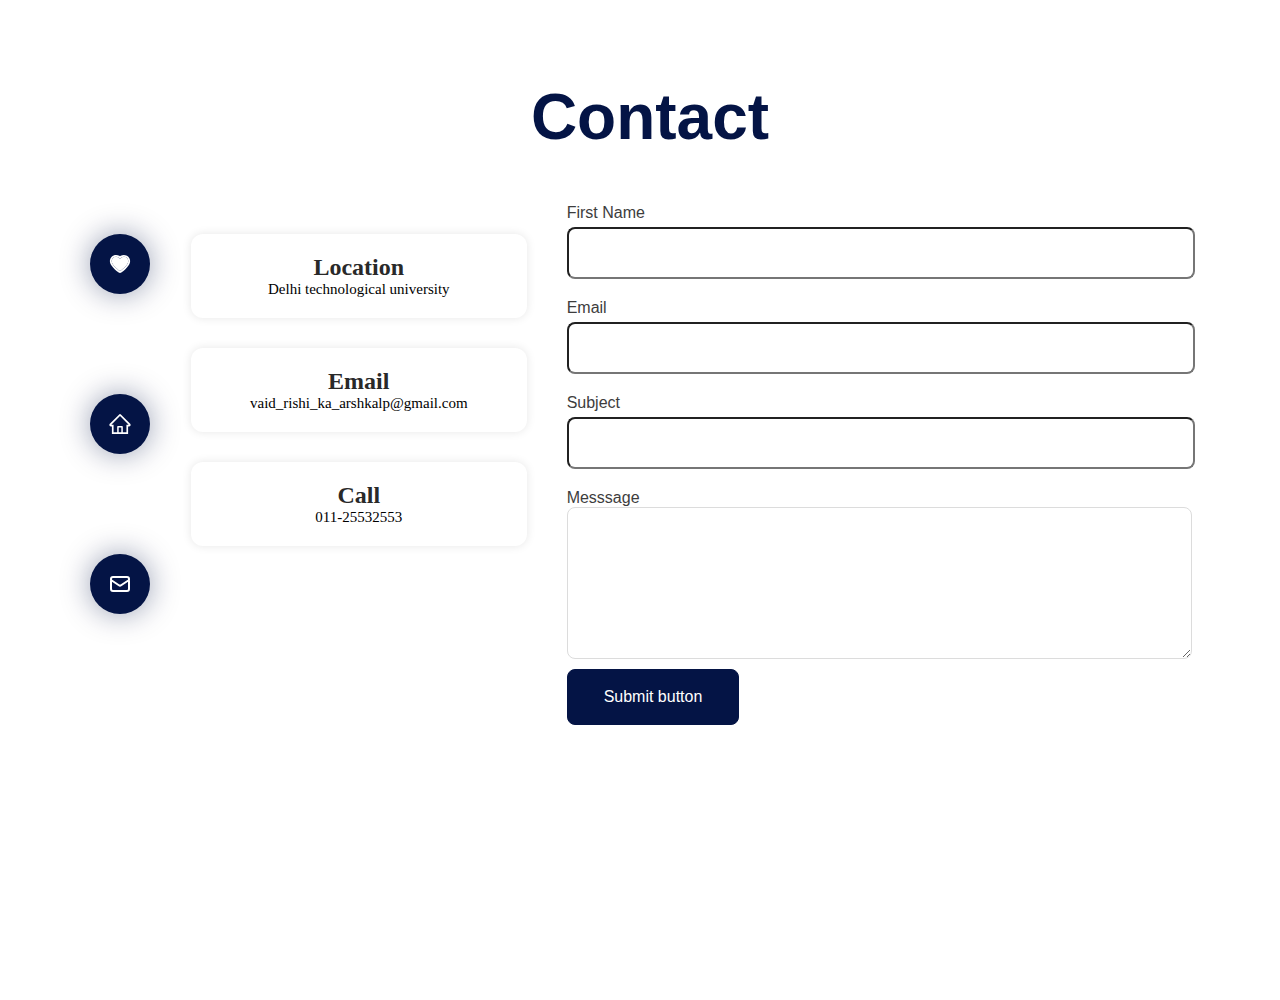
<file: contact_us/index.html>
<!DOCTYPE html>
<html lang="en">
<head>
    <meta charset="UTF-8">
    <meta http-equiv="X-UA-Compatible" content="IE=edge">
    <meta name="viewport" content="width=device-width, initial-scale=1.0">
    <title>Contact form</title>
    <link rel="stylesheet" href="./style.css">
</head>
<body>
    <section class="contact_us">
        <div class="heading">
            <h1>Contact</h1>
            <div class="underline">
                <div class="underline_main"></div>
            </div>
        </div>
        <div class="body">
            <div class="icons">
                <div class="icon">
                    <svg stroke="currentColor" fill="currentColor" stroke-width="0" viewBox="0 0 1024 1024" height="1em" width="1em" xmlns="http://www.w3.org/2000/svg"><path d="M923 283.6a260.04 260.04 0 0 0-56.9-82.8 264.4 264.4 0 0 0-84-55.5A265.34 265.34 0 0 0 679.7 125c-49.3 0-97.4 13.5-139.2 39-10 6.1-19.5 12.8-28.5 20.1-9-7.3-18.5-14-28.5-20.1-41.8-25.5-89.9-39-139.2-39-35.5 0-69.9 6.8-102.4 20.3-31.4 13-59.7 31.7-84 55.5a258.44 258.44 0 0 0-56.9 82.8c-13.9 32.3-21 66.6-21 101.9 0 33.3 6.8 68 20.3 103.3 11.3 29.5 27.5 60.1 48.2 91 32.8 48.9 77.9 99.9 133.9 151.6 92.8 85.7 184.7 144.9 188.6 147.3l23.7 15.2c10.5 6.7 24 6.7 34.5 0l23.7-15.2c3.9-2.5 95.7-61.6 188.6-147.3 56-51.7 101.1-102.7 133.9-151.6 20.7-30.9 37-61.5 48.2-91 13.5-35.3 20.3-70 20.3-103.3.1-35.3-7-69.6-20.9-101.9zM512 814.8S156 586.7 156 385.5C156 283.6 240.3 201 344.3 201c73.1 0 136.5 40.8 167.7 100.4C543.2 241.8 606.6 201 679.7 201c104 0 188.3 82.6 188.3 184.5 0 201.2-356 429.3-356 429.3z"></path><path d="M679.7 201c-73.1 0-136.5 40.8-167.7 100.4C480.8 241.8 417.4 201 344.3 201c-104 0-188.3 82.6-188.3 184.5 0 201.2 356 429.3 356 429.3s356-228.1 356-429.3C868 283.6 783.7 201 679.7 201z"></path></svg>
                </div>

                <div class="icon">
                    <svg stroke="currentColor" fill="currentColor" stroke-width="0" viewBox="0 0 1024 1024" height="1em" width="1em" xmlns="http://www.w3.org/2000/svg"><path d="M946.5 505L560.1 118.8l-25.9-25.9a31.5 31.5 0 0 0-44.4 0L77.5 505a63.9 63.9 0 0 0-18.8 46c.4 35.2 29.7 63.3 64.9 63.3h42.5V940h691.8V614.3h43.4c17.1 0 33.2-6.7 45.3-18.8a63.6 63.6 0 0 0 18.7-45.3c0-17-6.7-33.1-18.8-45.2zM568 868H456V664h112v204zm217.9-325.7V868H632V640c0-22.1-17.9-40-40-40H432c-22.1 0-40 17.9-40 40v228H238.1V542.3h-96l370-369.7 23.1 23.1L882 542.3h-96.1z"></path></svg>
                </div>

                <div class="icon">
                    <svg stroke="currentColor" fill="none" stroke-width="0" viewBox="0 0 24 24" height="1em" width="1em" xmlns="http://www.w3.org/2000/svg"><path stroke-linecap="round" stroke-linejoin="round" stroke-width="2" d="M3 8l7.89 5.26a2 2 0 002.22 0L21 8M5 19h14a2 2 0 002-2V7a2 2 0 00-2-2H5a2 2 0 00-2 2v10a2 2 0 002 2z"></path></svg>
                </div>
            </div>
            <div class="contact_info">
                <div class="tile">
                    <h6 class="title">Location</h6>
                    <p class="sub_title">Delhi technological university</p>
                </div>
                <div class="tile">
                    <h6 class="title">Email</h6>
                    <p class="sub_title">vaid_rishi_ka_arshkalp@gmail.com</p>
                </div>
                <div class="tile">
                    <h6 class="title">Call</h6>
                    <p class="sub_title">011-25532553</p>
                </div>
            </div>
            <div class="contact_form">
                <form>
                    <div class="form-control w-50">
                        <label for="name">First Name</label>
                        <input type="text" name="name" required />
                    </div>
                    <div class="form-control w-50">
                        <label for="email">Email</label>
                        <input type="email" name="email" required />
                    </div>
                    <div class="form-control w-100">
                        <label for="subject">Subject</label>
                        <input type="text" name="subject" required />
                    </div>
                    <div class="form-control w-100">
                        <label for="message">Messsage</label>
                        <textarea name="message" rows="10"></textarea>
                    </div>
                    <button class="submit_form">Submit button</button>
                </form>
            </div>
        </div>
    </section>
</body>
</html>
</file>
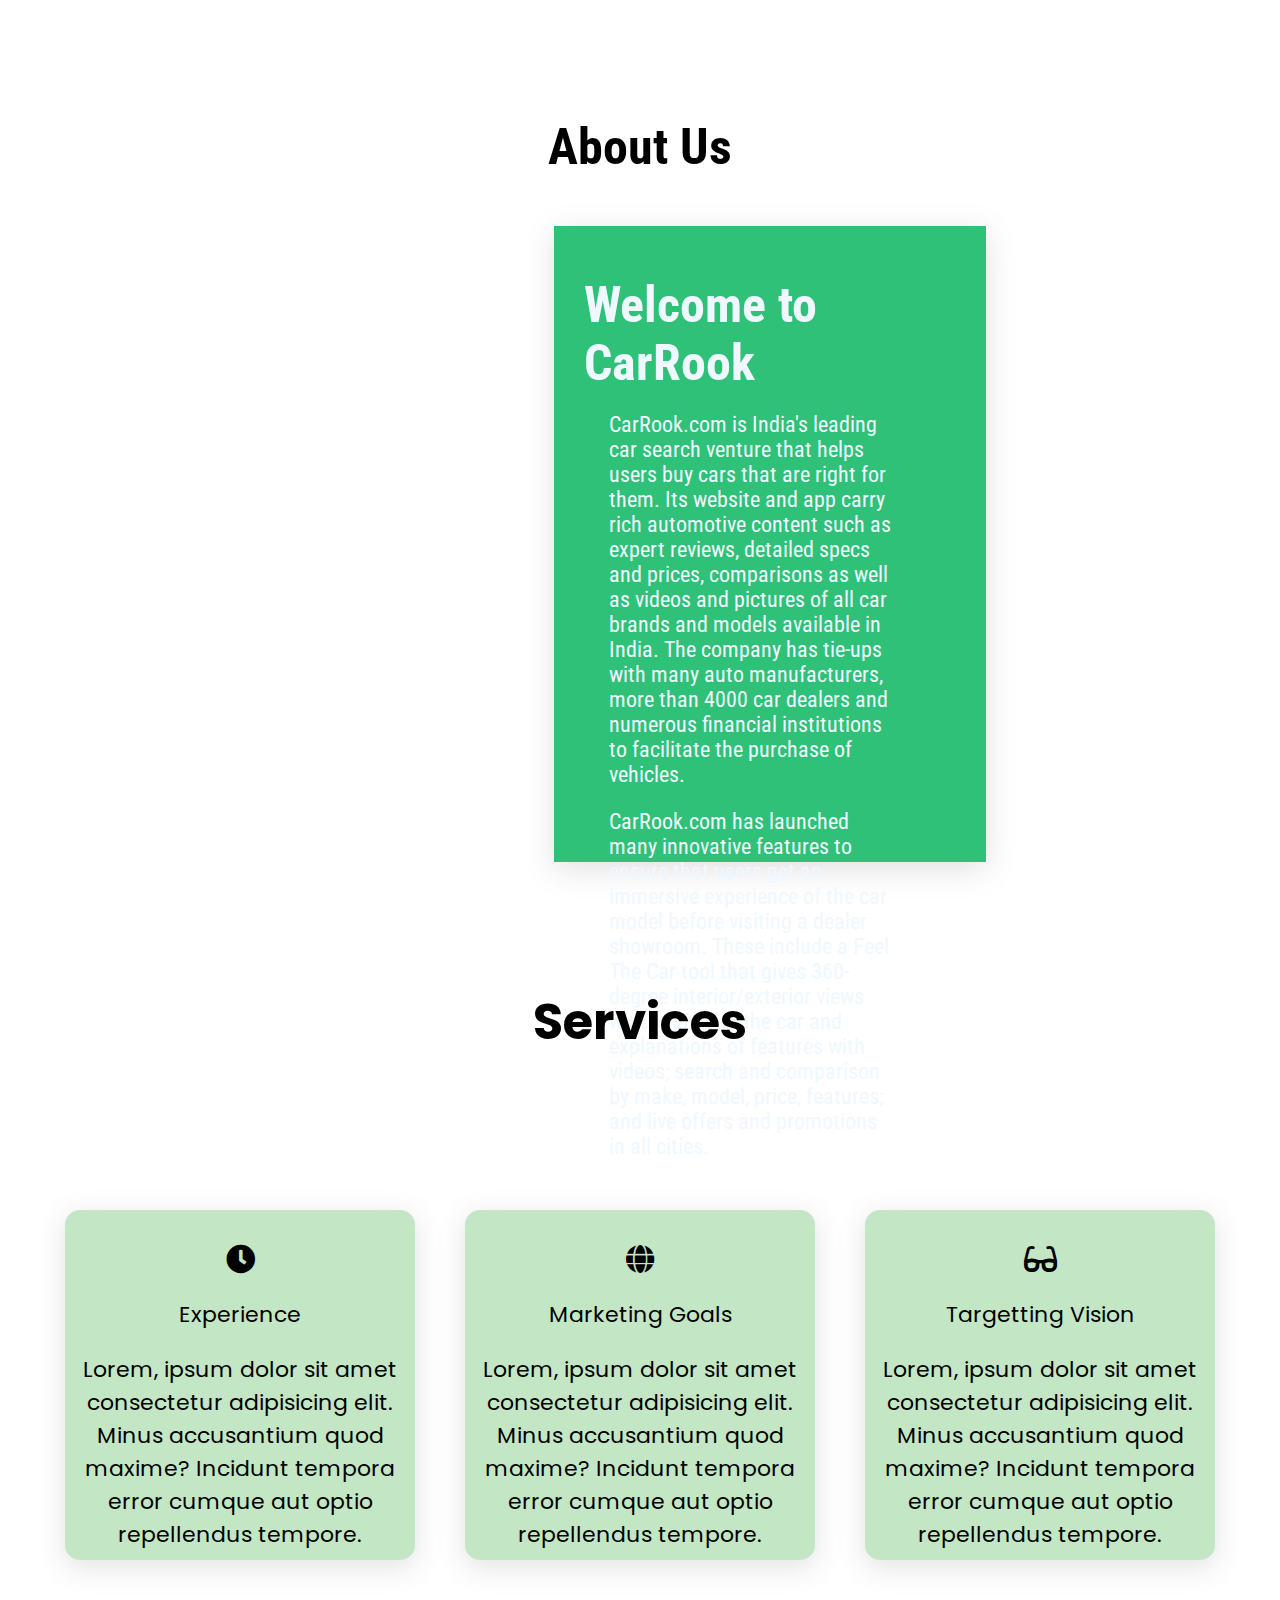
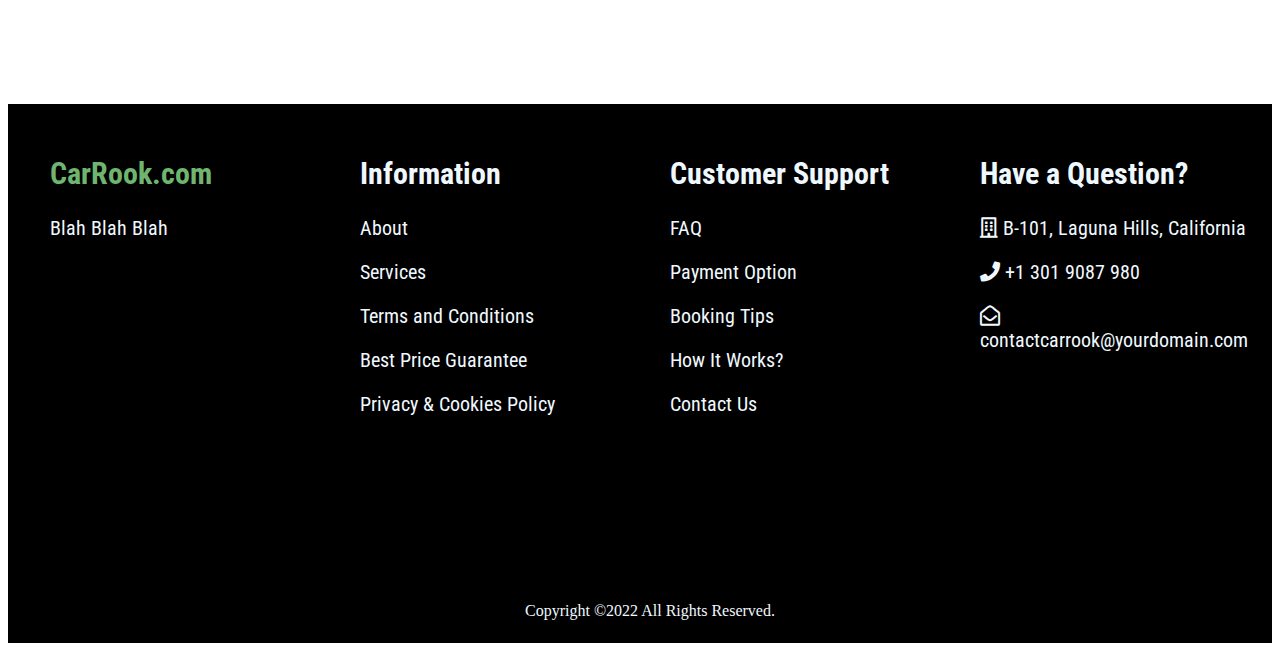
<file: Goal Diggers/index.html>
<!DOCTYPE html>
<html lang="en">
<head>
    <meta charset="UTF-8">
    <meta http-equiv="X-UA-Compatible" content="IE=edge">
    <meta name="viewport" content="width=device-width, initial-scale=1.0">
    <title>TASK 1</title>
    <link rel="preconnect" href="https://fonts.googleapis.com">
    <link rel="preconnect" href="https://fonts.gstatic.com" crossorigin>
    <link href="https://fonts.googleapis.com/css2?family=Roboto+Condensed:wght@300&display=swap" rel="stylesheet">
    <link href="https://fonts.googleapis.com/css2?family=Lobster&family=Poppins&family=Roboto+Condensed:wght@300&display=swap" rel="stylesheet">
    <link href="https://cdnjs.cloudflare.com/ajax/libs/font-awesome/5.13.0/css/all.min.css" rel="stylesheet">
    <link rel="stylesheet" href="https://cdnjs.cloudflare.com/ajax/libs/font-awesome/4.7.0/css/font-awesome.min.css">
    <link rel="stylesheet" href="../Goal Diggers/styles.css">
    
</head>
<body>
    <section class="about" id="about">
        <header>
            <p><b>About Us</b></p>
        </header>
        
        <div class="about_container">
            <div class="about_img"></div>
            <div class="about_text">
                <div class="about_card">
                    <h3>Welcome to CarRook</h3>
                    <p>
                        CarRook.com is India's leading car search venture that helps users buy cars that are right for them. Its website and app carry rich automotive content such as expert reviews, detailed specs and prices, comparisons as well as videos and pictures of all car brands and models available in India. The company has tie-ups with many auto manufacturers, more than 4000 car dealers and numerous financial institutions to facilitate the purchase of vehicles.
                    </p>
                    <p>
                        CarRook.com has launched many innovative features to ensure that users get an immersive experience of the car model before visiting a dealer showroom. These include a Feel The Car tool that gives 360-degree interior/exterior views with sounds of the car and explanations of features with videos; search and comparison by make, model, price, features; and live offers and promotions in all cities.
                    </p>
                </div>
            </div>
        </div>
    </section>

    <br><br>

    <div class="scontainer">
        <p class="Services"><b>Services</b></p>
        <div class="box">
            <div class="baby1">
                <br>
                <span><i class="fas fa-clock fa-lg"></i></span>
                <p class"experience">Experience</p>
                <p class"experience_content">Lorem, ipsum dolor sit amet consectetur adipisicing elit. Minus accusantium quod maxime? Incidunt tempora error cumque aut optio repellendus tempore.</p>

            </div>
            <div class="baby2">
                <br>
                <span><i class="fas fa-globe fa-lg"></i></span>
                <p class"goals">Marketing Goals</p>
                <p class"goal_content">Lorem, ipsum dolor sit amet consectetur adipisicing elit. Minus accusantium quod maxime? Incidunt tempora error cumque aut optio repellendus tempore.</p>
            </div>
            <div class="baby3">
                <br>
                <span><i class="fas fa-glasses fa-lg"></i></span>
                <p class"vision">Targetting Vision</p>
                <p class"vision_content">Lorem, ipsum dolor sit amet consectetur adipisicing elit. Minus accusantium quod maxime? Incidunt tempora error cumque aut optio repellendus tempore.</p>
            </div>
        </div>
    </div>

    <div class="fcontainer">
        <div class="flex">
        <div class="items-1">
            <h2 class="CarRook">CarRook.com</h2>
            <p>Blah Blah Blah</p>
        </div>
        <div class="items-2">
            <h2>Information</h2>
            <p>About</p>
            <p>Services</p>
            <p>Terms and Conditions</p>
            <p>Best Price Guarantee</p>
            <p>Privacy & Cookies Policy</p>
        </div>
        <div class="items-3">
            <h2>Customer Support</h2>
            <p>FAQ</p>
            <p>Payment Option</p>
            <p>Booking Tips</p>
            <p>How It Works?</p>
            <p>Contact Us</p>
        </div>
        <div class="items-4">
            <h2>Have a Question?</h2>
            <p><span class="far fa-building"></span> B-101, Laguna Hills, California</p>
            <p><span class="fas fa-phone"></span> +1 301 9087 980</p>
            <p><span class="far fa-envelope-open"></span> contactcarrook@yourdomain.com</p>
        </div>
        </div>
        <div>
            <p class="footer">Copyright ©2022 All Rights Reserved.</p>
        </div>
    </div>
    
</body>
</html>
</file>
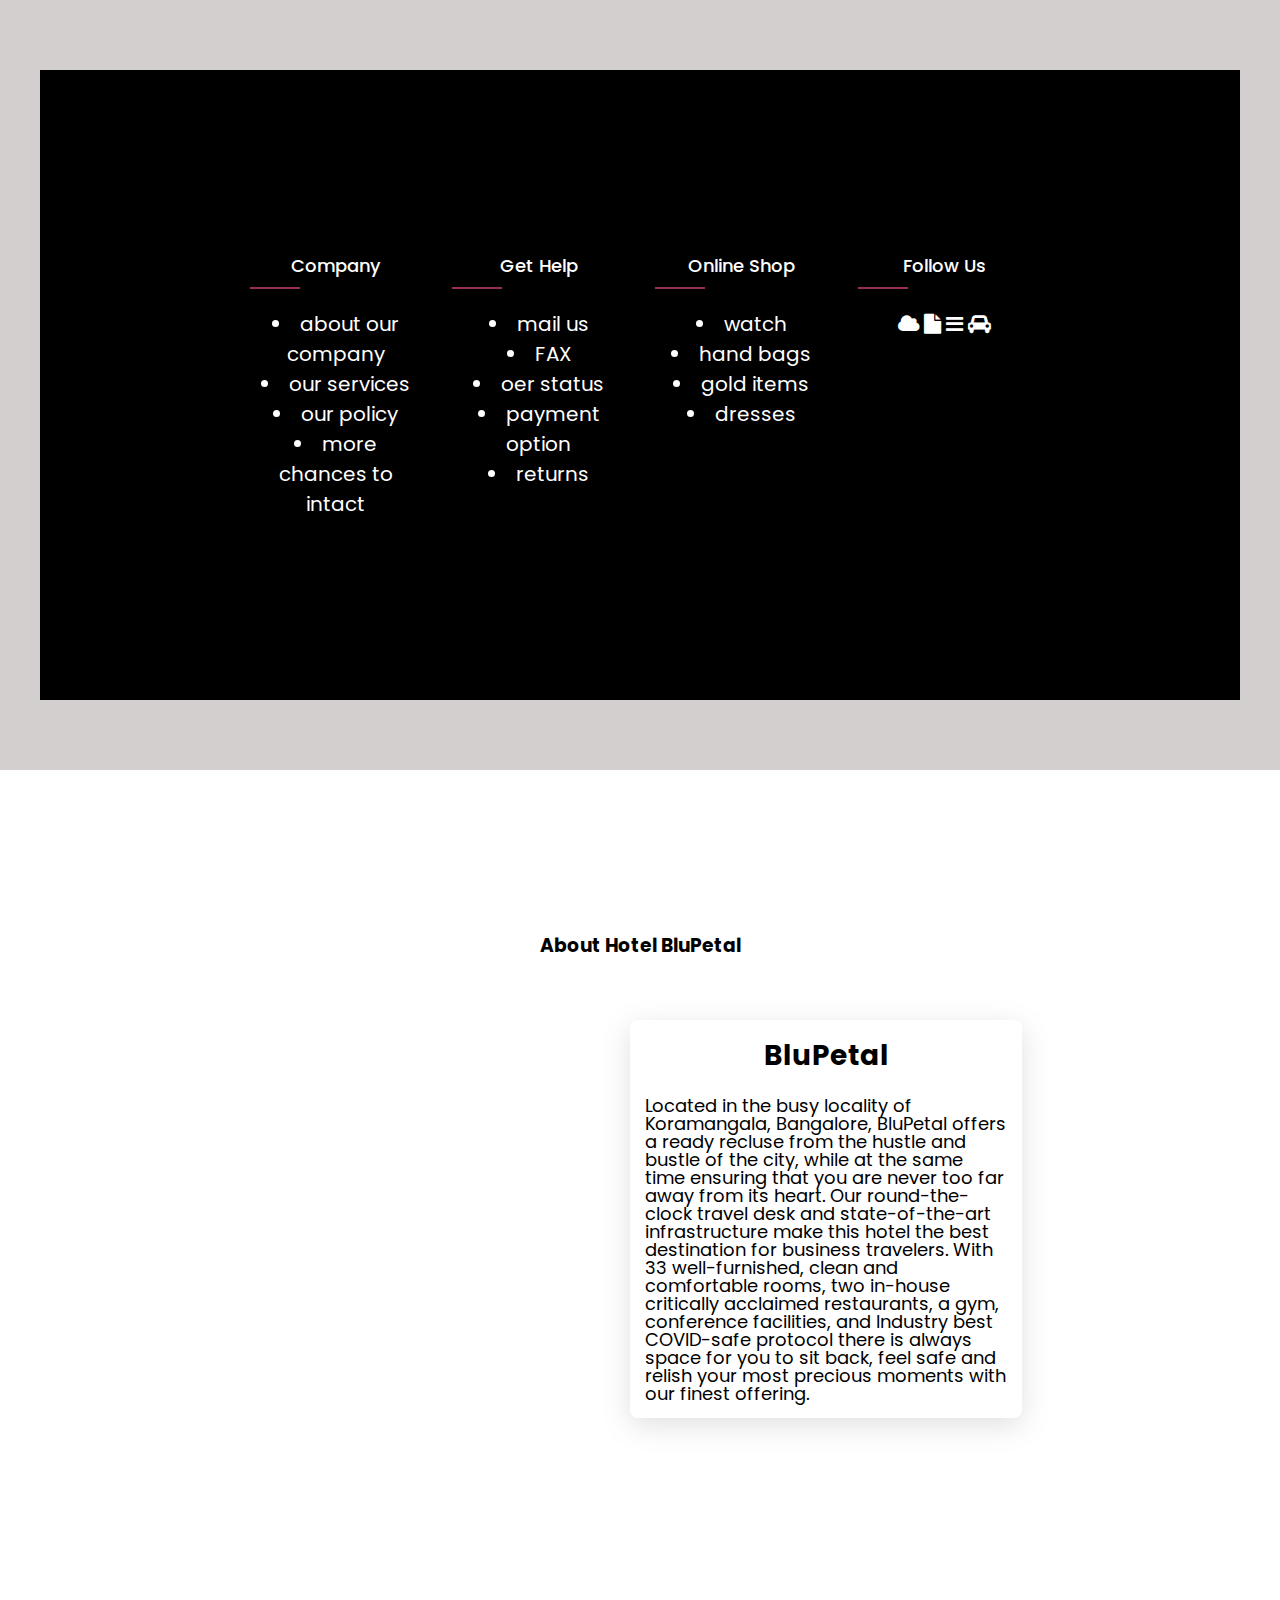
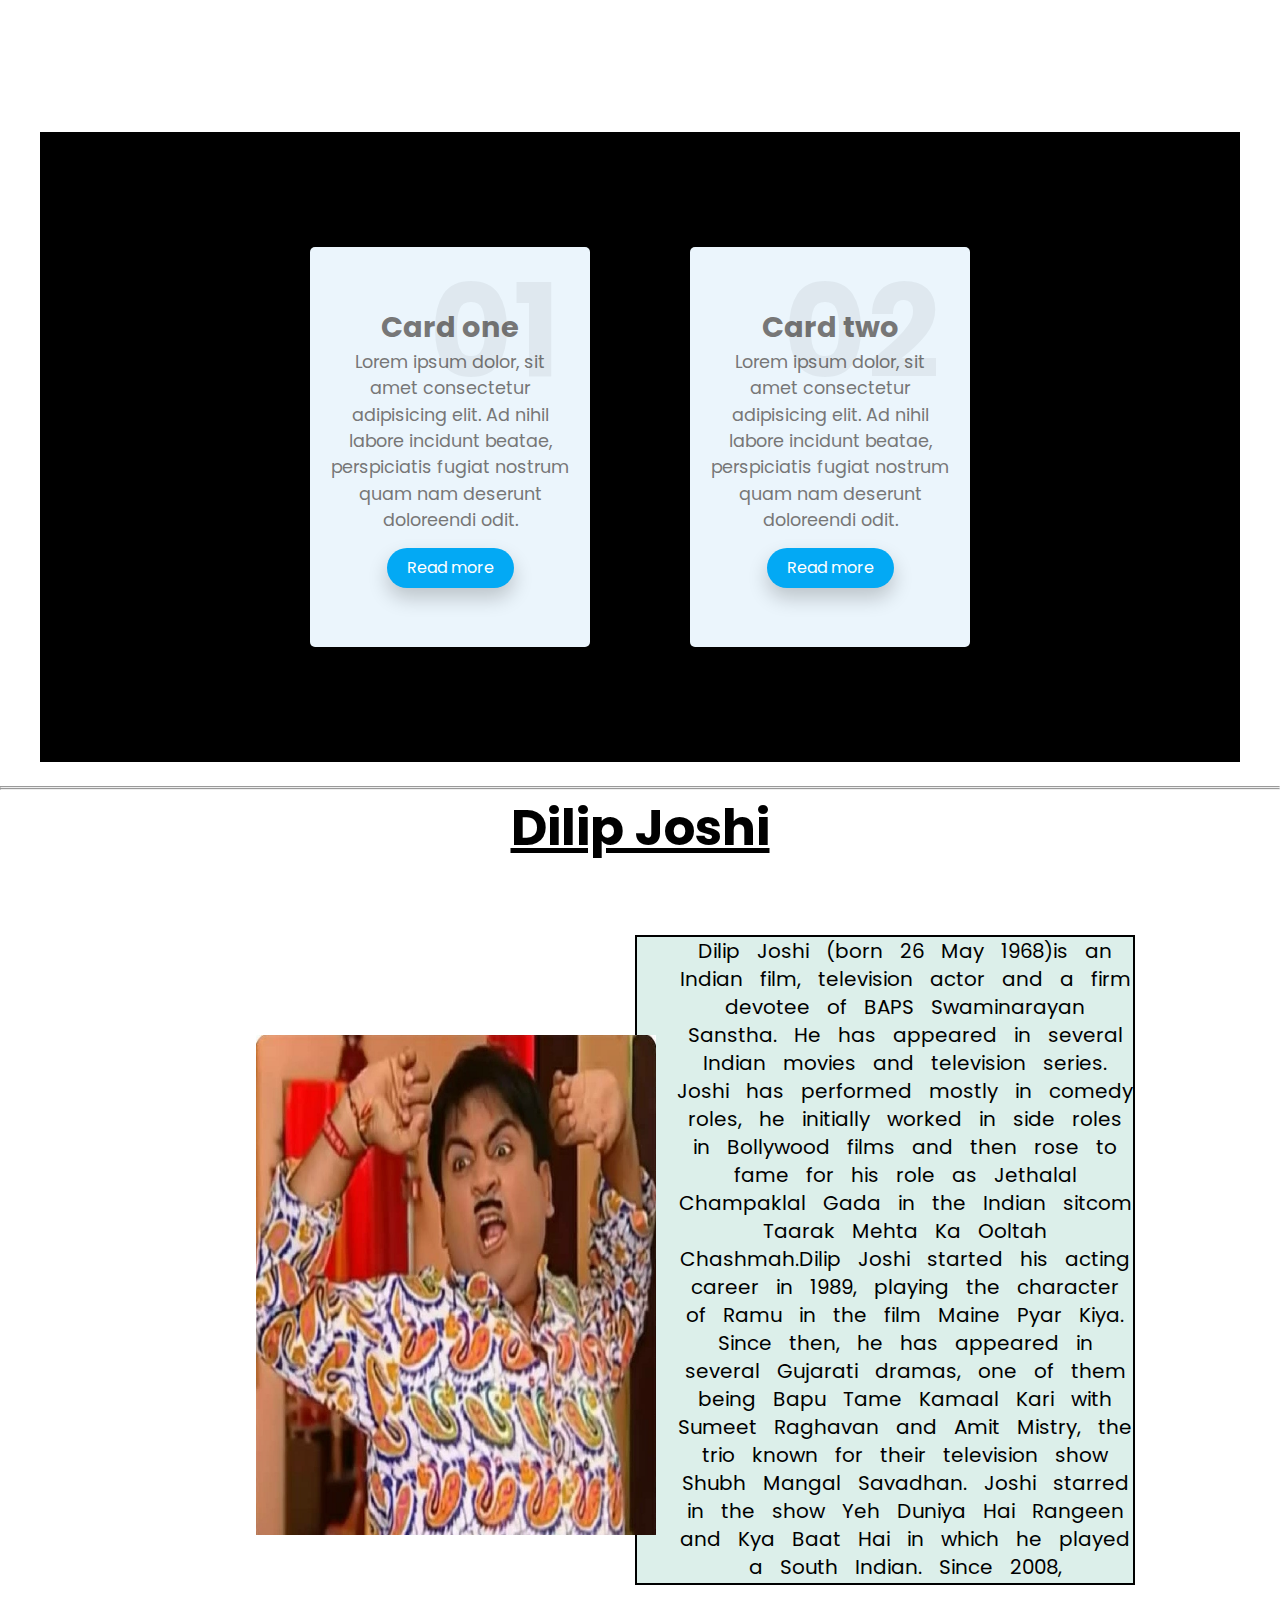
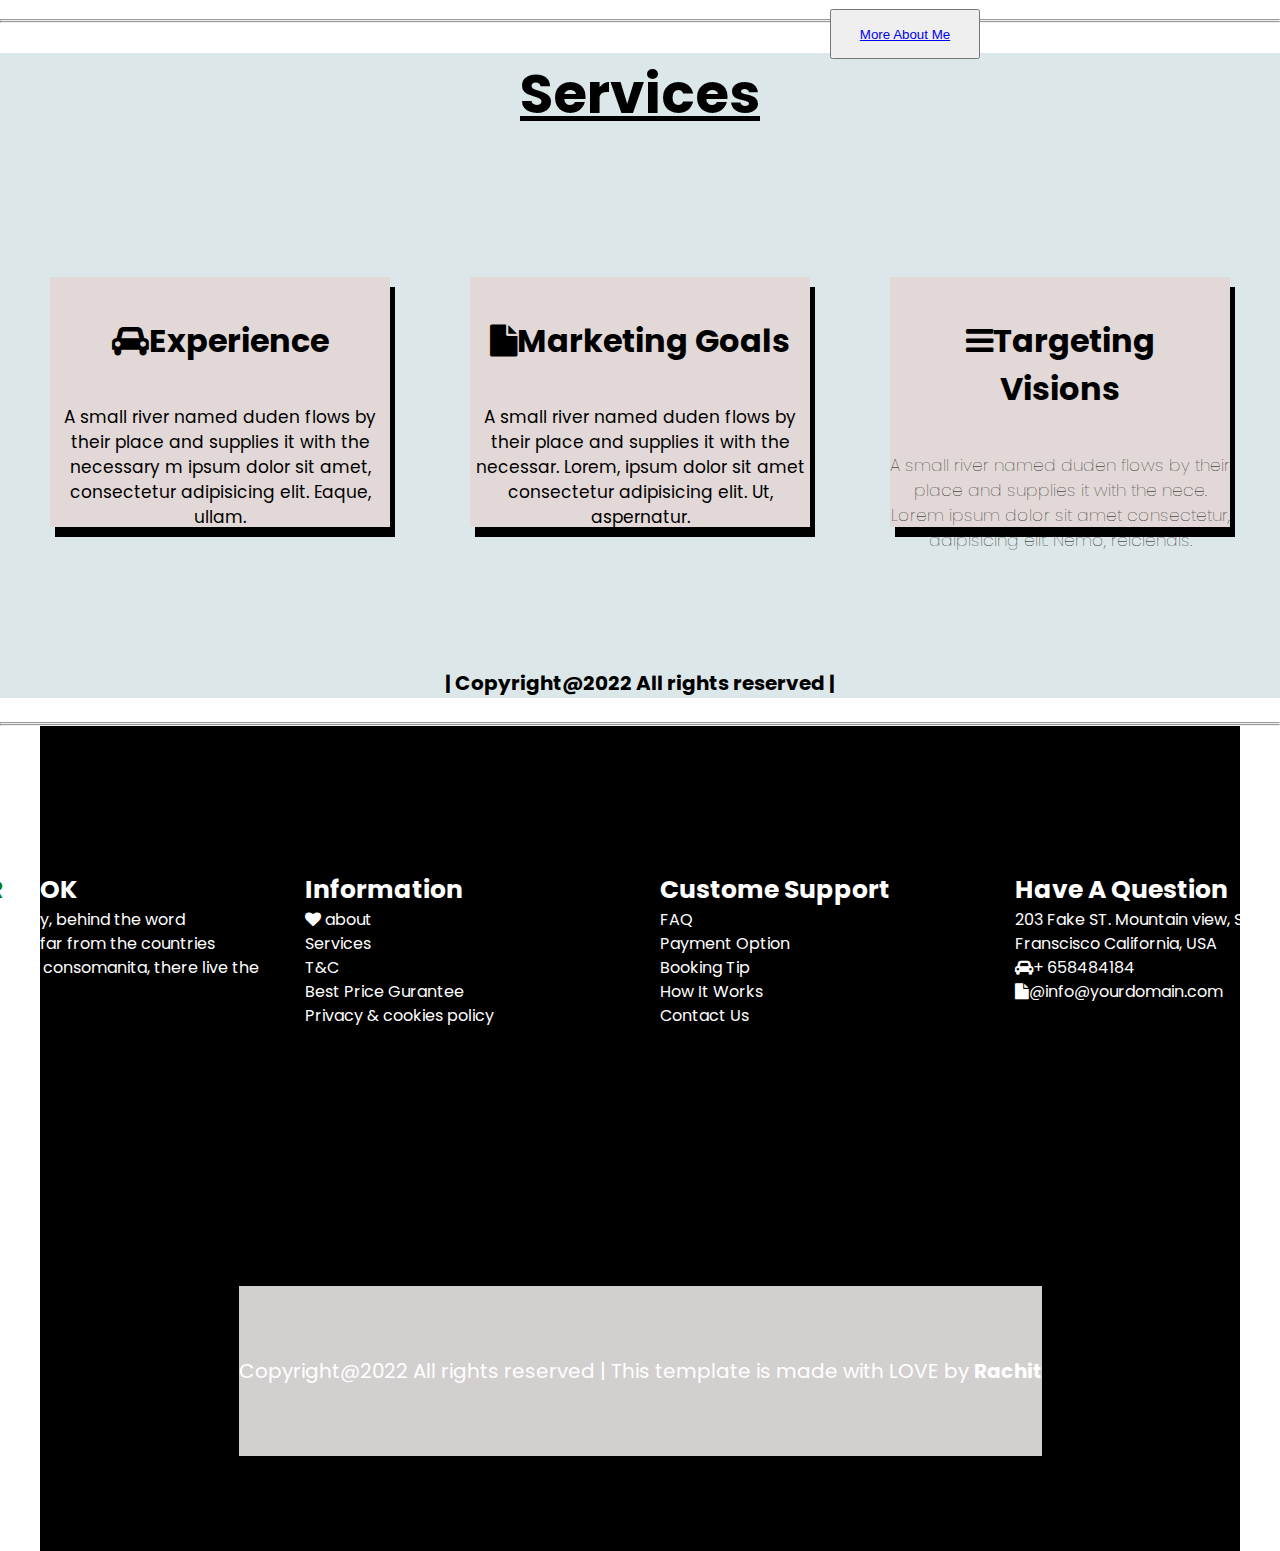
<file: team_2/index.html>
<html lang="en">
<head>
    <meta charset="UTF-8">
    <meta http-equiv="X-UA-Compatible" content="IE=edge">
    <meta name="viewport" content="width=device-width, initial-scale=1.0">
    <link rel="stylesheet" href="../team_2/styles.css">
    <link rel="stylesheet" href="https://cdnjs.cloudflare.com/ajax/libs/font-awesome/4.7.0/css/font-awesome.min.css">
    <title>task 1(tanu)</title>
    
    <link rel="stylesheet" href="https://cdnjs.cloudflare.com/ajax/libs/font-awesome/4.7.0/css/font-awesome.min.css">
</head>
<body>
    <footer class="footer">
        <div class="container">
            <div class="row">
                <div class="footer-col">
                    <h4>company</h4>
                    <u1>
                        <li>about our company</li>
                        <li>our services</li>
                        <li>our policy</li>
                        <li>more chances to intact</li>
                    </u1>            
               </div>
               <div class="footer-col">
                     <h4>get help</h4>
                    <u1>
                        <li>mail us</li>
                        <li>FAX</li>
                        <li>oer status</li>
                        <li>payment option</li>
                        <li>returns</li>
                    </u1>            
                </div>
                <div class="footer-col">
                    <h4>online shop</h4>
                    <u1>
                        <li>watch</li>
                        <li>hand bags</li>
                        <li>gold items</li>
                        <li>dresses</li>
                    </u1>       
                </div>   
               <div class="footer-col">
                    <h4>follow us</h4>
                    <ul>
                        <div class="social-link">
                            <i class="fa fa-cloud"></i>
                            <i class="fa fa-file"></i>
                            <i class="fa fa-bars"></i>
                            <i class="fa fa-car"></i>
                        </ul>
                            </div>   
                
        </div>
    </footer>
<br><br>
<br>
<section class="about" id="about">
    <header>
        <h3>About Hotel BluPetal </h3>
    </header>
    <div class="about_container">
        <div class="about_img"></div>
        <div class="about_text">
            <div class="about_card">
                <h3>  BluPetal </h3>
                <p>
                    Located in the busy locality of Koramangala, Bangalore, 
             BluPetal offers a ready recluse from the hustle and
             bustle of the city, while at the same time 
             ensuring that you are never too far away from its heart. 
             Our round-the-clock travel desk and state-of-the-art infrastructure make this hotel the best destination for business travelers.
             With 33 well-furnished, clean and comfortable rooms, two in-house critically acclaimed restaurants, a gym, conference facilities, and Industry best COVID-safe protocol there is always space for you to sit back, feel safe and relish your most precious moments with our finest offering.
               
                </p>
            </div>
        </div>
    </div>
</section>

<br>
<br>

<div class="container">
    <div class="card">
     <div class="box">
      <div class="content">
       <h2>01</h2> 
       <h3>Card one</h3>
       <p>Lorem ipsum dolor, sit amet consectetur adipisicing 
           elit. Ad nihil labore incidunt beatae, perspiciatis 
           fugiat nostrum quam nam deserunt doloreendi odit.
       </p>
       <a href="#">Read more</a>
      </div>
     </div>
    </div>
    <div class="card">
       <div class="box">
        <div class="content">
         <h2>02</h2> 
         <h3>Card two</h3>
         <p>Lorem ipsum dolor, sit amet consectetur adipisicing 
             elit. Ad nihil labore incidunt beatae, perspiciatis 
             fugiat nostrum quam nam deserunt doloreendi odit.
         </p>
         <a href="#">Read more</a>
        </div>
       </div>
      </div>
   </div>
</body>
</html>
  <head>
    <meta charset="UTF-8" />
    <meta http-equiv="X-UA-Compatible" content="IE=edge" />
    <meta name="viewport" content="width=device-width, initial-scale=1.0" />
    <title>Task_1</title>
    
    <link
      rel="stylesheet"
      href="https://cdnjs.cloudflare.com/ajax/libs/font-awesome/4.7.0/css/font-awesome.min.css"/>


    <link rel="stylesheet" href="./styles.css"/>
  </head>
  <body>
   
    <br>
    <hr>
    <hr>
    <div class="granpda">
      <h2 class="main-head"><u> Dilip Joshi</u></h2>
      <div class="pa">
        <div class="son-1">
          <img id="jetha" src="./Assets/Jethalal-meme-templates-10.jpeg" />
        </div>
        <div class="son-2">
          <p class="jetha-about">
            Dilip Joshi (born 26 May 1968)is an Indian film, television actor
            and a firm devotee of BAPS Swaminarayan Sanstha. He has appeared in
            several Indian movies and television series. Joshi has performed
            mostly in comedy roles, he initially worked in side roles in
            Bollywood films and then rose to fame for his role as Jethalal
            Champaklal Gada in the Indian sitcom Taarak Mehta Ka Ooltah
            Chashmah.Dilip Joshi started his acting career in 1989, playing the
            character of Ramu in the film Maine Pyar Kiya. Since then, he has
            appeared in several Gujarati dramas, one of them being Bapu Tame
            Kamaal Kari with Sumeet Raghavan and Amit Mistry, the trio known for
            their television show Shubh Mangal Savadhan. Joshi starred in the
            show Yeh Duniya Hai Rangeen and Kya Baat Hai in which he played a
            South Indian. Since 2008,
            <br />
            <br />
            <button id="button-1">
              <a href="https://en.wikipedia.org/wiki/Dilip_Joshi"
                >More About Me</a
              >
            </button>
          </p>
        </div>
      </div>
    </div>
    
    <br>
    <hr>
    <hr>
    <div class="container-2">
      <h1 class="Services"><u> Services</u></h1>

      <div class="card-section">

        <div class="box1">
        <h2 id="Experience-1"><i class="fa fa-car"></i>Experience</h2>
        <p id="p-1">
          A small river named duden flows by their place and supplies it with the necessary m ipsum dolor sit amet, consectetur adipisicing elit. Eaque, ullam.
        </p>

        </div>
        <div class="box2">
          <h2 id="Market"><i class="fa fa-file"></i>Marketing Goals</h2>
          <p id="p-2">A small river named duden flows by their place and supplies it with the necessar.
            Lorem, ipsum dolor sit amet consectetur adipisicing elit. Ut, aspernatur.
          </p>
        </div>
        <div class="box3">
          <h2 id="Target"><i class="fa fa-bars"></i>Targeting Visions</h2> 
          <p id="p-3">
            A small river named duden flows by their place and supplies it with the nece. Lorem ipsum dolor sit amet consectetur, adipisicing elit. Nemo, reiciendis.
          </p>
        </div>
      </div>
      <h3 class="Copy-1"> | Copyright@2022 All rights reserved | 
        </h3>
    </div>
    
    </div>
<br>
<hr>
<hr>

  </body>
</html>
<div>
  <div class="container">
    <div class="flex">
      <div class="sec-1">
        <h2><span class="span-1">CAR</span>BOOK</h2>
        <p>
          For far away, behind the word mountains, far from the countries
          vakalia and consomanita, there live the blind texts.
        </p>
      </div>

      <div class="sec-2">
        <h2>Information</h2>
        <p><i class="fa fa-heart"></i> about</p>
        <p>Services</p>
        <p>T&C</p>
        <p>Best Price Gurantee</p>
        <p>Privacy & cookies policy</p>
      </div>

      <div class="sec-3">
        <h2>Custome Support</h2>
        <p>FAQ</p>
        <p>Payment Option</p>
        <p>Booking Tip</p>
        <p>How It Works</p>
        <p>Contact Us</p>
      </div>

      <div class="sec-4">
        <h2>Have A Question</h2>
        <p>203 Fake ST. Mountain view, San Franscisco California, USA</p>
        <p><i class="fa fa-car"></i>+ 658484184</p>
        <p><i class="fa fa-file"></i>@info@yourdomain.com</p>
      </div>
    </div>
    <p class="footer">
      Copyright@2022 All rights reserved | This template is made with LOVE
      by <b>Rachit</b>
    </p>
  </div>
</div>
</file>
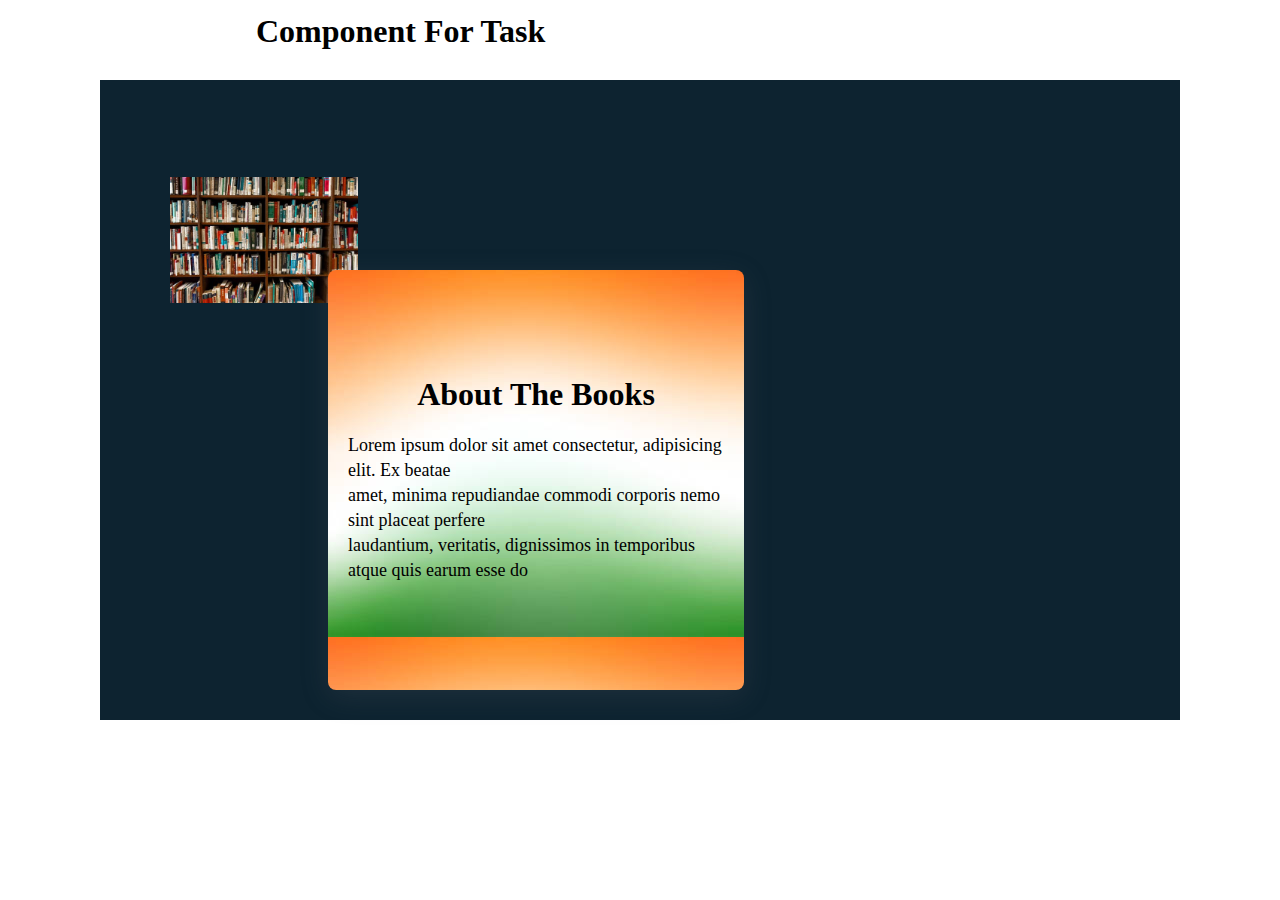
<file: team_4/index.html>
<!DOCTYPE html>
<html lang="en">
  <head>
    <meta charset="UTF-8" />
    <meta http-equiv="X-UA-Compatible" content="IE=edge" />
    <meta name="viewport" content="width=device-width, initial-scale=1.0" />
    <title>team4_task</title>
    <link rel="stylesheet" href="./Css/style.css" />
  </head>
  <body>
    <header>
      <h1 class="h1">Component For Task</h1>
    </header>
<div class="bigDiv">
    <section class="about" id="about">
      
      <div class="about_container">
        <div class="about_img"></div>
        <div class="about_text">
          <div class="about_card">
            <h3>About The Books</h3>
            <p>
              Lorem ipsum dolor sit amet consectetur, adipisicing elit. Ex
              beatae 
             
            </p>
            <p>
              amet, minima repudiandae commodi corporis nemo sint placeat
              perfere
            </p>
            <p>
              laudantium, veritatis, dignissimos in temporibus atque quis earum
              esse do
            </p>
          </div>
        </div>
      </div>
    </section>
  </div>
    <br>
  </body>
</html>
</file>
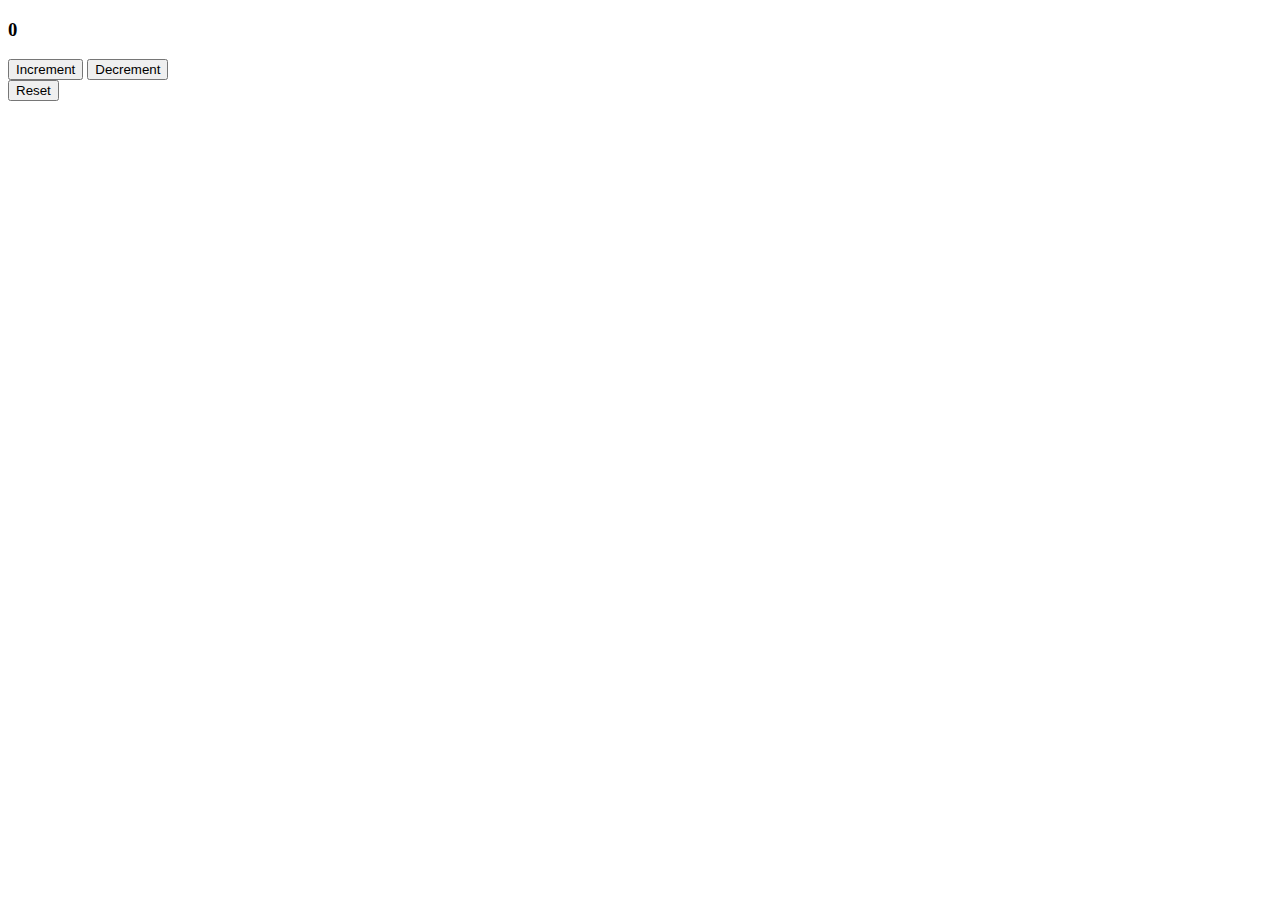
<file: Dom game/counter.html>
<!DOCTYPE html>
<html lang="en">
<head>
    <meta charset="UTF-8">
    <meta http-equiv="X-UA-Compatible" content="IE=edge">
    <meta name="viewport" content="width=device-width, initial-scale=1.0">
    <title>Counter application</title>
    <link href="https://cdn.jsdelivr.net/npm/bootstrap@5.0.2/dist/css/bootstrap.min.css" rel="stylesheet" integrity="sha384-EVSTQN3/azprG1Anm3QDgpJLIm9Nao0Yz1ztcQTwFspd3yD65VohhpuuCOmLASjC" crossorigin="anonymous">
</head>
<body>
    <div class="container">
        <div class="p-4 bg-dark text-white text-center border-0 card shadow-lg rounded my-3">
            <h3 id="displayCountEl">0</h3>
        </div>
        <div class="d-flex justify-content-center">
            <button onclick="handleClick(1)" class="btn shadow-lg border-0 px-4 btn-success mx-3">Increment</button>
            <button onclick="handleClick(-1)" class="btn shadow-lg border-0 px-4 btn-danger mx-3">Decrement</button>
        </div>

        <div class="d-flex justify-content-center my-3">
            <button onclick="handleClick(0)" class="btn shadow btn-dark px-4">Reset</button>
        </div>
    </div>

    <script>
        let clickCount = 0; // global variable
        const displayEl = document.querySelector('.container #displayCountEl'); // find the display element.
        // display the current click count.

        const updateClickCountInUI = () => {
            // find the element wherein the click count needs to be displayed!
            // returns the HTMLElement in the form of an object! and not array

            // document.getElementById();
            // document.getElementsByClassName() // returns array of found elements
            // document.getElementsByTagName('') // returns array
            // document.getElementsByName() // array

            // important and this is what I user most of the times.
            if(displayEl) {
                displayEl.innerText = clickCount;
            } else {
                console.error('Display element not found, please check query');
            }
        }
        
        updateClickCountInUI();
        
        // events?
        const handleClick = (count) => {
            if(count === 0) {
                // we need to reset!!
                clickCount = count;
            }
            // increment or decrement the clickCount;
            clickCount += count;
            updateClickCountInUI();
        }
    </script>


</body>
</html>
</file>
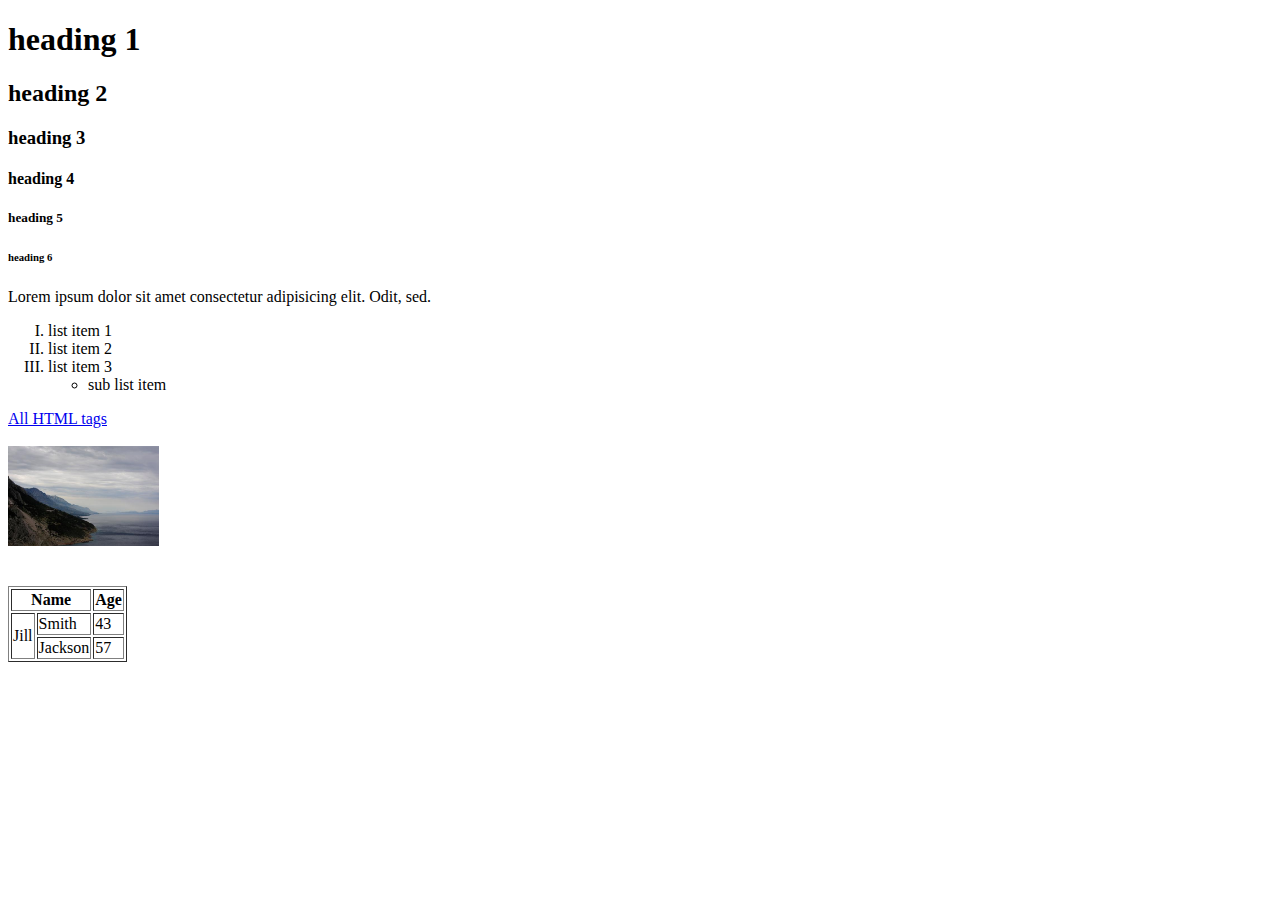
<file: mentor/13-july.html>
<!DOCTYPE html>
<html>
<head>
    <meta charset='utf-8'>
    <meta http-equiv='X-UA-Compatible' content='IE=edge'>
    <title>FSDP tutorial</title>
    <meta name='viewport' content='width=device-width, initial-scale=1'>
</head>
<body>
    <!-- headings -->
    <h1>heading 1</h1>
    <h2>heading 2</h2>
    <h3>heading 3</h3>
    <h4>heading 4</h4>
    <h5>heading 5</h5>
    <h6>heading 6</h6>

    <!--paragraph tag-->
    <p>Lorem ipsum dolor sit amet consectetur adipisicing elit. Odit, sed.</p>

    <!--lists -->
    <!--ordered list and unordered list -->

    <ol type="I">
        <!-- li - list element-->
        <li>list item 1</li>
        <li>list item 2</li>
        <li>list item 3</li>
        <ul>
            <li>sub list item</li>
        </ul>
    </ol>


    <!-- anchor tag - used to link other links on our website-->
    <a href="https://www.w3schools.com/tags/tag_font.asp">All HTML tags</a>
    <br><br>
    
    <!--
        * PATH NAME CONVENTIONS
        -> '/' - ROOT OF THE PROJECT
        -> '../' -> one level up from current working directory.
        -> '../../' -> two level up from the current working directory.
        -> './' -> current working directory
    -->
    <img src="/img/sample image.jpg" height="100" width="auto" alt="this is a sample image"/>

    <!-- table row = 'tr' -->
    <!---table tag in html-->

    <br><br><br>

    <table border>
        <thead>
            <tr>
              <th colspan="2">Name</th>
              <th>Age</th>
            </tr>
        </thead>

        <tbody>
            <tr>
              <td rowspan="2">Jill</td>
              <td>Smith</td>
              <td>43</td>
            </tr>
            <tr>
              <td>Jackson</td>
              <td>57</td>
            </tr>
        </tbody>
      </table>
      
      <br><br>

</body>
</html>
</file>
<file: contact_us/style.css>
* {
    margin: 0;
    padding: 0;
    /* this is a modern css debugging styel */
    /* border: solid 1px red; */
}

.contact_us {
    height: 100vh;
    /* background-color: red; */
    padding: 50px 70px;
}

.contact_us .heading {
    width: 100%;
    text-align: center;
    margin: 20px 0px;
    padding: 10px;
}

.contact_us .heading h1 {
    font-size: 4rem;
    font-family: 'Segoe UI', Tahoma, Geneva, Verdana, sans-serif;
    color: #041445;
}

.contact_us .body {
    display: flex;
    min-height: 50vh;
    max-height: 70vh;
    height: 100%;
    width: 100%;
}

.body .icons {
    width: 120px;
    display: flex;
    flex-direction: column;
    align-items: center;
    height: 100%;
}

.body .contact_info{
    width: 35%;
    height: 100%;
    padding: 20px;
    text-overflow: clip;
}

.body .contact_form { 
    width: 65%;
    height: 100%;
    padding: 20px;
}

.tile {
    text-align: center;
    margin: 30px 0px;
    padding: 20px;
    border-radius: 12px;
    box-shadow: 0px 0px 10px rgba(0, 0, 0, 0.1);
}

.tile h6 {
    font-size: 1.5rem;
    color: rgb(41, 41, 41);
}

.tile p {
    font-size: 15px;
}


input {
    padding: 8px 10px;
    width: 97%;
    height: 32px;
    border-radius: 8px;
    font-size: 18px;
    margin-top: 5px;
    margin-bottom: 20px;
}

label {
    margin-bottom: 5px;
    color: #3d3d3d;
    font-family: 'Lucida Sans', 'Lucida Sans Regular', 'Lucida Grande', 'Lucida Sans Unicode', Geneva, Verdana, sans-serif;
}

textarea { 
    width: 100%;
    display: block;
    border: solid 1px #dcdcdc;
    border-radius: 8px;
}

.submit_form{
    background-color: #041445;
    color: white;
    padding: 18px 36px;
    border: solid 1px #041445;
    margin: 10px 0px;
    border-radius: 8px;
    font-size: 1rem;
}

.icon {
    width: 60px;
    height: 60px;
    display: flex;
    align-items: center;
    justify-content: center;
    font-size: 1.5rem;
    color: white;
    margin: 50px 0px;
    background-color: #041445;
    box-shadow: 0px 0px 30px #0414456a;
    border-radius: 50%;
}
</file>
<file: Goal Diggers/styles.css>
.about {
    height: 80vh;
    padding: 60px 200px;
    margin-bottom: 50px;
}
.about header {
    width: 100%;
    font-size: 50px;
    font-family: 'Roboto Condensed', sans-serif;
    display: flex;
    align-items: center;
    justify-content: center;
}
.about_header h2 {
    font-size: 50px;
    font-weight: 600px;
    font-family: 'Roboto-Condensed',sans-serif;
    color: var(--dark);
    margin-bottom: 20px;
}
.header p{
    font-size: 70px;
}
.about_container {
    width: 100%;
    display: flex;
    height: 100%;
}
.about .about_img {
    width: 40%;
    height: 80%;
    background-image:url('https://etimg.etb2bimg.com/thumb/msid-48736823,width-1200,resizemode-4/.jpg') ;
    background-position: right;
    transform: translateX(+30px);
    background-size: contain;
    background-repeat: no-repeat;
}
.about .about_text {
    font-family: 'Roboto Condensed', sans-serif;
    color: rgb(7, 85, 7);
    width: 50%;
}
.about .about_text .about_card {
    height: 80%;
    border-radius: 0px;
    display: flex;
    flex-direction: column;
    justify-content: left;
    align-items: center;
    background-color: rgb(47 193 119);;
    padding: 30px;
    box-shadow: rgba(106, 106, 114, 0.2) 0px 7px 29px 0px;
}
.about_card h3{
    color: aliceblue;
    font-size: 50px;
    margin-bottom: 20px;
    margin-top: 20px;
}
.about_card p {
    color: aliceblue;
    margin-left: 25px;
    margin-right: 60px;
    font-size: 22px;
    line-height: normal;
    margin-top: 0px;
}

.scontainer {
    height: 80vh;
    background-color: #fff;
}
.box{
    display: flex;
    justify-content: center;
}
.baby1 {
    font-size: 22px;
    font-family: 'Poppins', sans-serif;
    height: 350px;
    border-radius: 15px;
    box-shadow: rgba(106, 106, 114, 0.2) 0px 7px 29px 0px;
    width: 350px;
    background-color:  #c3e7c4;
    text-align: center;
    margin: 15px 25px;
    margin-top: 100px;
    overflow: hidden;

    transition: transform 300ms ease-in-out;
}
.baby2 {
    font-size: 22px;
    font-family: 'Poppins', sans-serif;
    height: 350px;
    border-radius: 15px;
    box-shadow: rgba(106, 106, 114, 0.2) 0px 7px 29px 0px;
    width: 350px;
    background-color:  #c3e7c4;
    text-align: center;
    margin: 15px 25px;
    margin-top: 100px;
    overflow: hidden;

    transition: transform 300ms ease-in-out;
}
.baby3 {
    font-size: 22px;
    font-family: 'Poppins', sans-serif;
    height: 350px;
    border-radius: 15px;
    box-shadow: rgba(106, 106, 114, 0.2) 0px 7px 29px 0px;
    width: 350px;
    background-color:  #c3e7c4;
    text-align: center;
    margin: 15px 25px;
    margin-top: 100px;
    overflow: hidden;

    transition: transform 300ms ease-in-out;
}

.Services {
    font-size: 50px;
    font-family: 'Poppins', sans-serif;
    justify-content: center;
    align-items: center;
    text-align: center;
}
.baby1:hover{
    transform: scale(1.1);
}
.baby2:hover{
    transform: scale(1.1);
}
.baby3:hover{
    transform: scale(1.1);
}





.fcontainer {
    border: 2px solid black;
    margin-top: 45px;
    height: 55vh;
    margin: 15px 10px;
    background-color: black;
    /*display: flex;*/
    align-items: center;
    margin: 0px;
    padding: 20px 00px 20px 20px;
}
.flex {
    display: flex;
    justify-content: center;
}
.items-1{
    font-family: 'Roboto Condensed', sans-serif;
    font-size: 20px;
    border: 2px black;
    color: aliceblue;
    height: 50vh;
    width: 40vh;
    margin: 5px 20px;
}
.items-2{
    font-family: 'Roboto Condensed', sans-serif;
    font-size: 20px;
    border: 2px black;
    color: aliceblue;
    height: 50vh;
    width: 40vh;
    margin: 5px 20px;
}
.items-3{
    font-family: 'Roboto Condensed', sans-serif;
    font-size: 20px;
    border: 2px black;
    color: aliceblue;
    height: 50vh;
    width: 40vh;
    margin: 5px 20px;
}
.items-4{
    font-family: 'Roboto Condensed', sans-serif;
    font-size: 20px;
    border: 2px black;
    color: aliceblue;
    height: 50vh;
    width: 40vh;
    margin: 5px 20px;
}
.CarRook{
    color: rgb(111, 180, 111);
    font-family: 'Roboto Condensed', spx;
}
.footer{
    color: aliceblue;
    justify-content: center;
    align-items: center;
    text-align: center;
}
</file>
<file: team_2/styles.css>
@import url('https://fonts.googleapis.com/css2?family=Poppins:wght@300;400;500;600;700&display=swap');
body{
    line-height: 1.5;
    font-family: 'poppins', sans-serif;

}

*{
    margin:0;
    padding:0;
    box-sizing: border-box;
}

.container {
    max-width: 1170px;
    margin:auto;
}
.row{
    display:flex;
    flex-wrap:wrap;
}

ul {
    list-style: none;
}
.footer{
    background-color: #d3cfcf;
    padding: 70px 0;
}
.footer-col{
    width:25%;
    padding:0 15px;

}
.footer-col h4{
    font-size: 18px;
    color: #ffffff;
    text-transform: capitalize;
    margin-bottom: 30px;
    font-weight: 500;
    position: relative;

}

.footer-col h4::before{
    content: '';
    position:absolute;
    left: 0;
    bottom: -10px;
    background-color: #973153;
    height: 2px;
    box-sizing: border-box;
    width: 50px;
}
.footer-col ul ul:not(:last-child){
    margin-bottom: 10px;
}
.footer-col ul li{
    font-size: 16px;
    text-transform: capitalize;
    color: #f8f8f8fa;
    text-decoration: none;
    font-weight: 300;
    color: #dbd1d1;
    display: block;
    transition: all 0.3s ease;
}

.footer-col ul li a:hover{
    color: #ffffff;
    padding-left: 8px;
}

.footer-col .social-links a{
    display: inline-block;
    height: 40px;
    width: 40px;
    background-color: rgba(red, green, blue, alpha);
    margin-right:0 10px 0 10px;
    text-align: center;
    line-height: 40px;
    border-radius: 50%;
    color: #ffffff;
    transition: all 0.5s ease;

}

.footer-col .social-links a:hover{
    color: #24262b;
    background-color: #ffffff;

}
/*responsive*/
@media(max-width:767px){
    .footer-col{
        width: 50%;
        margin-bottom: 30px;
    }
}

.about {
    height: 88vh;
    padding: 40px 150px;
}

.about header {
    width: 100%;
    display: flex;
    align-items: center;
    justify-content: center;
}

.about header h2 {
    font-size: 80px;
    font-weight: 700px;
    font-family: Arial, Helvetica, sans-serif;
    color: var(--dark);
    margin-bottom: 100px;
    padding-bottom: 20;
}

.about .about_container {
    width: 100%;
    display: flex;
    height: 100%;
}


.about .about_img {
    width: 50%;
    transform: translateX(-30px);
    background-image: url('https://cf.bstatic.com/xdata/images/hotel/max1024x768/85236590.jpg?k=cecc90eed5d4e8a4988a090666b0b4542b2123d16e4901dcc509b74919743933&o=&hp=1');
    background-position: right;
    background-size: contain;
    background-repeat: no-repeat;
}

.about .about_img {
    width: 50%;
    background-position: right;
    transform: translateX(-30px);
    display: flex;
    flex-direction: column;
    justify-content: center;
    align-items: center;
    background-size: contain;
    background-repeat: no-repeat;
}

.about .about_text {
    width: 40%;
    padding-top: 60px;
}

.about .about_text .about_card {
    width: 100%;
    min-height: 380px;
    border-radius: 8px;
    transform: translateX(-10px);
    display: flex;
    flex-direction: column;
    justify-content: center;
    align-items: center;
    background-color: var(--dark rgb(18, 18, 153));
    padding: 15px;
    box-shadow: rgba(100, 100, 111, 0.2) 0px 7px 29px 0px;
}

.about_card h3 {
    font-size:28px;
    margin-bottom: 20px;
}

.about_card p{
    font-size: 18px;
    line-height: 18px;
}


.container{
    display: flex;
    justify-content: center;
    align-items: center;
    max-width: 1200px;
    flex-wrap: wrap;
    padding: 40px 0;
}

.container .card{
    position: relative;
    width: 320px;
    height: 440px;
    box-shadow: inset 5px 5px 5px rgb(0,0,0,0.05),
                inset -5px -5px -5px rgba(225, 225, 225,0.5),
                5px 5px 5px rgba(0, 0, 0,0.05),
                -5px -5px -5px rgba(225, 225, 225,0.5);
                border-radius: 15px;
                margin: 30px;
}
.container .card .box{
    position: absolute;
    top: 20px;
    left: 20px;
    right: 20px;
    bottom: 20px;
    background: #ebf5fc;
    box-shadow: 0 10px 0 20px rgba(0, 0, 0, 0.1);
    border-radius: 5px;
    display: flex;
    justify-content: center;
    align-items: center;
    transition: 0.5s;
}

.container .card:hover .box{
    transform: translate(-50px);
    box-shadow: 0 10px 0 40px rgba(0, 0, 0, 0.2);
    background: linear-gradient(45deg,#b95ce4,#b95ce4,#4f29cd);
}

.container .card .box .content{
    padding: 20px;
    text-align: center;
}
.container .card .box .content h2{
    position: absolute;
    top: -10px;
    right: 30px;
    font-size: 8em;
    color: rgb(0,0,0,0.05);
    transition: 0.5s;
    pointer-events: none;
}
.container .card:hover .box .content h2{
    color: rgba(0, 0, 0,0.05);
}
.container .card .box .content h3{
    font-size: 1.8em;
    color: #777;
    z-index: 1;
    transition: 0.5s;
}
.container .card .box .content p{
    font-size: 1.1em;
    color: #777;
    z-index: 1;
    transition: 0.5s;
}
.container .card:hover .box .content h3,
.cont .card:hover .box .content p{
    color: #fff;
}

.container .card .box .content a{
    position: relative;
    display: inline-block;
    padding: 8px 20px;
    background: #03a9f4;
    margin-top: 15px;
    border-radius: 20px;
    color: #fff;
    text-decoration: none;
    font-weight: 400;
    box-shadow: 0 10px 20px rgba(0, 0, 0, 0.2);
}
.container .card:hover .box .content a{
    background: #ff568f;

}




   
/* *{
   background-color: rgb(199, 218, 218);
} */

.container{
    min-height: 70vh;
    border: 5px solid black;
    background-color: black;
    /* display: flex; */
    /* justify-content: center; */
    margin: auto;

}   

.flex{
    display: flex;
    justify-content: center;
}

.sec-1{

height: 35vh;
width: 35vh;
margin: 100px 20px;
color: white;

}

.sec-2{
 
   height: 35vh;
   width: 35vh;
   margin: 100px 20px;
   color: white;

  }

.sec-3{
   
   height: 35vh;
   width: 35vh;
   margin: 100px 20px;
   color: white;

}
.sec-4{
  
   height: 35vh;
   width: 35vh;
   margin: 100px 20px;
   color: white;
}

.sec-1 h2{

   color: white;
   font-size: 25px;
}
.sec-2 h2{
   color: white;
   font-size: 25px;
}
.sec-3 h2{
   color: white;
   font-size: 25px;
}
.sec-4 h2{
   color: white;
   font-size: 25px;
}


.footer{
   color: white;
   font-size: 20px;
   justify-content: center;
   text-align: center;
   margin-bottom: 50px;
   
   }
   .span-1{
      color: green;
   }

.container-2{
   margin-top:30px;
   background-color:#dce7e9;
 min-height: 50vh;
 justify-content: center;
 text-align: center;
 align-items: center;
 

}
.card-section{
   display: flex;
 
   margin: 25px 10px;
   justify-content: center;
   text-align: center;
   align-items: center;
}


   .box1{
    height: 250px;
    width: 350px;
    background-color: #e1d8d7;
    margin: 116px 40px;
    box-shadow: 5px 10px;
   }

   .box2{
      height: 250px;
      width: 350px;
      background-color: #e1d8d7;
      margin: 116px 40px; 
      box-shadow: 5px 10px;

   }

   .box3{
      height: 250px;
      width: 350px;
      background-color: #e1d8d7;  
      margin: 116px 40px;
      box-shadow: 5px 10px;

   }

#img-1{
   margin-left: 120px;
   height: 120px;
   width: 120px;
   
}

#Experience-1{
   font-size: 32px;
   margin:40px 20px;
   text-align: center;
   justify-content: center;
   align-items: center;
}
 
#p-1{
   font-size: 17px;
   line-height: 25px;
}

#Market{

   font-size: 32px;
   margin:40px 20px;
   text-align: center;
   justify-content: center;
   align-items: center;
}

#Target{

   font-size: 32px;
   margin:40px 20px;
   text-align: center;
   justify-content: center;
   align-items: center;
}
#p-2{

   font-size: 17px;
   line-height: 25px;
}

#p-3{
   font-size: 17px;
   line-height: 25px;
   font-weight: 25;
}
.Services{
   font-size: 55px;

   justify-content: center;
   text-align: center;
}
.Copy-1{
font-size: 20px;
}
.grandpa{
   max-height:100vh;
   border: 2px solid black;
   background-color: aqua;
}

.pa{
   display: flex;
   justify-content: center;
   align-items: center;
   text-align: center;
   margin-top: 60px;
}

.son-1{
height: 450px;
width: 450px;

margin: 10px 20px;
}
.son-2{
background-color: rgb(220, 239, 234);
margin: 10px 20px;
border: 2px solid black;
height: 650px;
width: 500px;

}
#jetha{
   height: 500px;
   width: 400px;
   /* transform: translateY(30px); */
   transform: translatex(86px);
}
.jetha-about{
   font-size: 20px;
  
   line-height: 28px;
   margin-left: 40px;
   word-spacing: 12px;
   
}
.main-head{
   justify-content: center;
   text-align: center;
   font-size: 50px;
}
#button-1{
   height: 50px;
   width: 150px;
   text-decoration: none;
}
</file>
<file: team_4/Css/style.css>
@import url('./vars.css');
.h1{
    margin-top: 1%;
    margin-left: 10%;
    padding-left: 10%;
}
.bigDiv{
    height: 600px;
    width: 60p0x;
    background-color: var(--dark);
    padding-left: 20px;
    padding-top: 20px;
    padding-bottom: 20px;
    padding-right: 20px;
    margin-top : 30px;
    margin-bottom: 30px;
    margin-left: 100px;
    margin-right: 100px;
}
* {
    margin: 0px;
    padding: 0px;
    scroll-behavior: smooth;
  }
.about {
    height: 20vh;
    padding: 50px 50px;
}

.about header {
    width: 100%;
    display: flex;
    align-items: center;
    justify-content: center;
}

.about header h2 {
    font-size: 48px;
    font-weight: 600px;
    font-family: 'Nunito';
    color: var(--dark);
    margin-bottom: 20px;
}

.about .about_container {
    width: 100%;
    display: flex;
    height: 100%;
}

.about_img {
    width: 20%;
    background-image: url('../assets/newbook.jpeg');
    background-position: right;
    background-size: contain;
    background-repeat: no-repeat;
}

.about .about_text {
    width: 50%;
    padding-top: 120px;
}

.about .about_text .about_card {
    width: 80%;
    min-height: 380px;
    border-radius: 8px;
    transform: translateX(-30px);
    display: flex;
    flex-direction: column;
    justify-content: center;
    align-items: center;
 background-image: url('../assets/istockphoto-1297933144-612x612.jpg');
    padding: 20px;
    box-shadow: rgba(100, 100, 111, 0.2) 0px 7px 29px 0px;
}

.about_card h3 {
    font-size: 32px;
    margin-bottom: 20px;
}

.about_card p{
    font-size: 18px;
    line-height: 25px;
}
</file>
